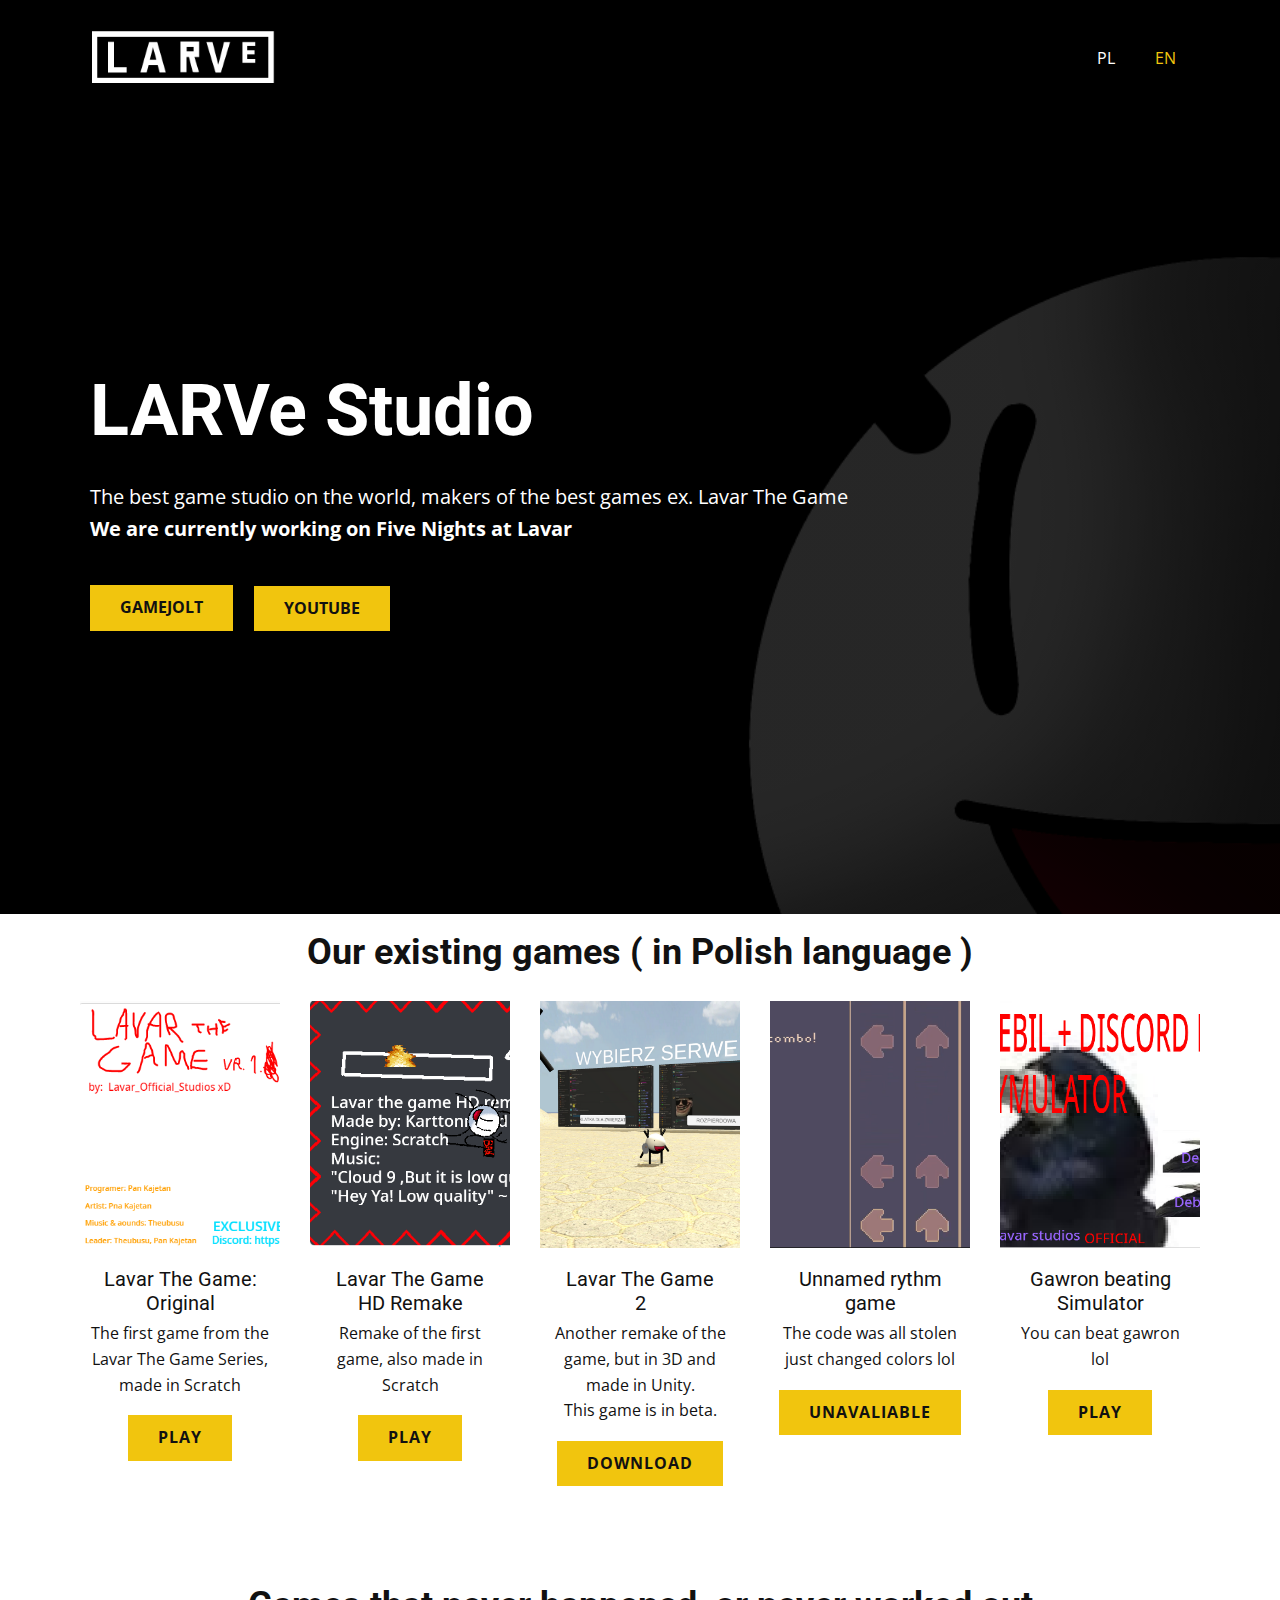
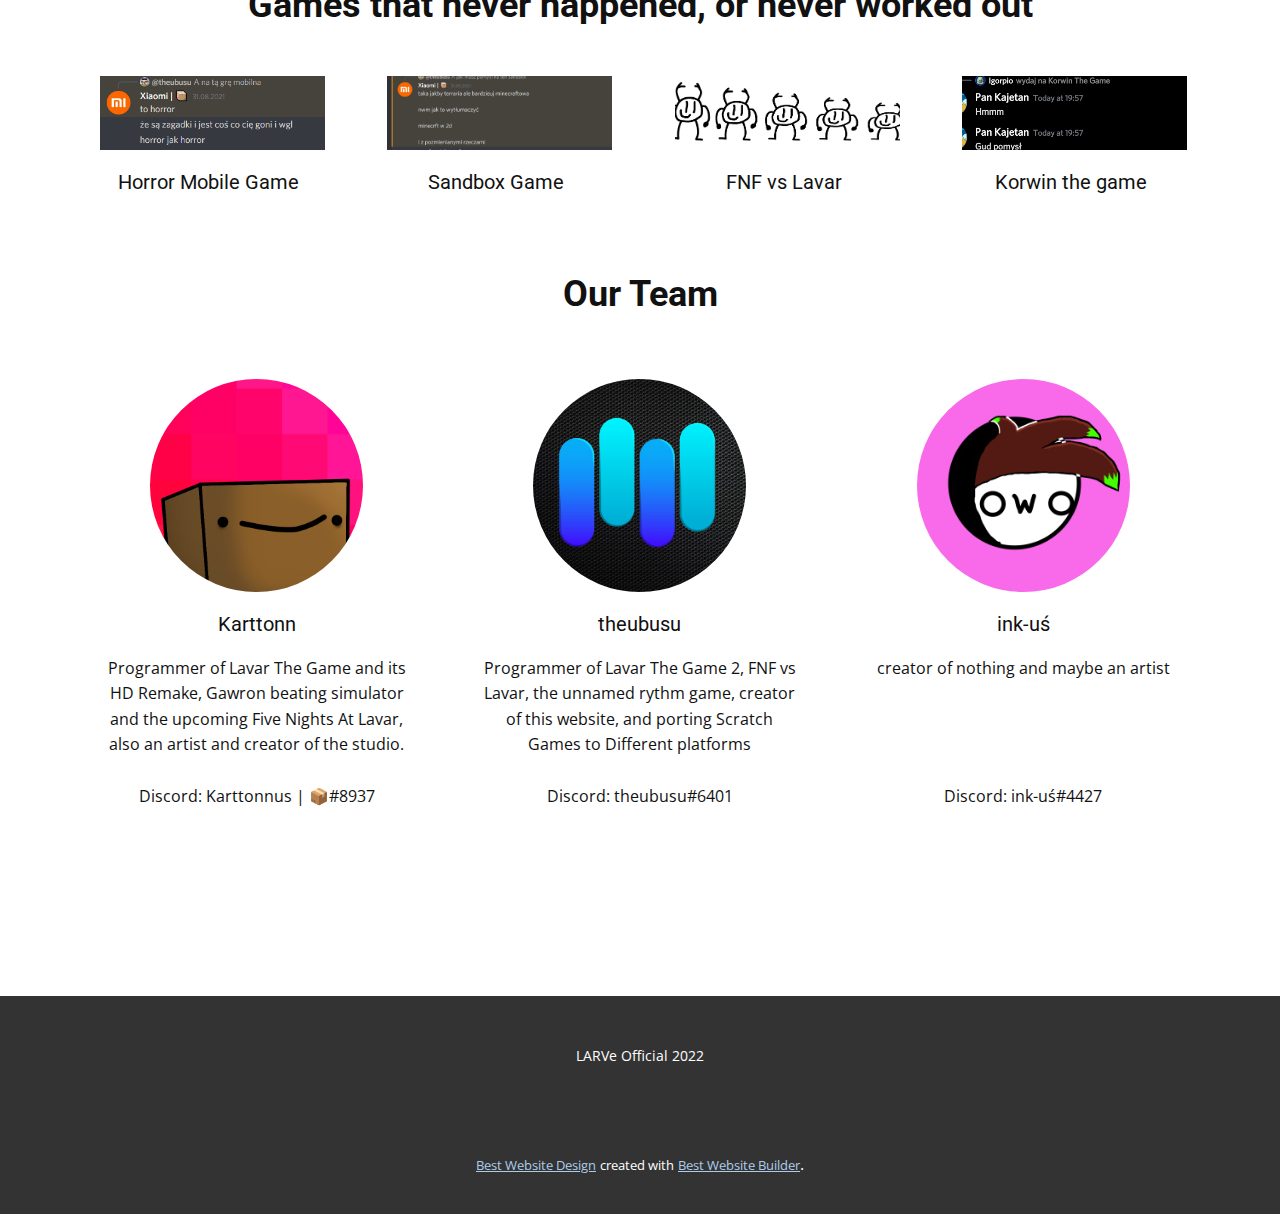
<file: en.html>
<!DOCTYPE html>
<html style="font-size: 16px;" lang="pl-PL"><head>
    <meta name="viewport" content="width=device-width, initial-scale=1.0">
    <meta charset="utf-8">
    <meta name="keywords" content="LARVe Studio, Nasze Istniejące Gry, Gry które nigdy nie powstały, albo nie wyszły, Nasz zespół">
    <meta name="description" content="Best game studio ever">
    <meta name="page_type" content="np-template-header-footer-from-plugin">
    <title>LARVe Studio</title>
    <link rel="stylesheet" href="nicepage.css" media="screen">
<link rel="stylesheet" href="en.css" media="screen">
    <script class="u-script" type="text/javascript" src="jquery.js" defer=""></script>
    <script class="u-script" type="text/javascript" src="nicepage.js" defer=""></script>
    <meta name="generator" content="Nicepage 4.3.3, nicepage.com">
    <meta property="og:title" content="LARVe Game Studio">
    <meta property="og:description" content="We make great games">
    <meta property="og:image" content="images/unknown1.png">
    <link rel="canonical" href="LARVe Studio">
    <link rel="icon" href="images/favicon.png">
    <link id="u-theme-google-font" rel="stylesheet" href="https://fonts.googleapis.com/css?family=Roboto:100,100i,300,300i,400,400i,500,500i,700,700i,900,900i|Open+Sans:300,300i,400,400i,600,600i,700,700i,800,800i">
    
    
    
    
    
    <script type="application/ld+json">{
		"@context": "http://schema.org",
		"@type": "Organization",
		"name": "Site1",
		"url": "LARVe Studio",
		"logo": "images/larve_black_bg_logo.png"
}</script>
    <meta name="theme-color" content="#478ac9">
    <meta property="og:url" content="LARVe Studio">
    <meta property="og:type" content="website">
  </head>
  <body class="u-body"><header class="u-black u-clearfix u-header u-header" id="sec-a657"><div class="u-clearfix u-sheet u-sheet-1">
        <a href="pl.html" data-page-id="33443701" class="u-image u-logo u-image-1" data-image-width="1000" data-image-height="274" title="LARVe">
          <img src="images/larve_black_bg_logo.png" class="u-logo-image u-logo-image-1">
        </a>
        <nav class="u-menu u-menu-dropdown u-offcanvas u-menu-1">
          <div class="menu-collapse" style="font-size: 1rem; letter-spacing: 0px;">
            <a class="u-button-style u-custom-left-right-menu-spacing u-custom-padding-bottom u-custom-text-active-color u-custom-top-bottom-menu-spacing u-nav-link u-text-active-palette-1-base u-text-hover-palette-2-base" href="#">
              <svg class="u-svg-link" viewBox="0 0 24 24"><use xmlns:xlink="http://www.w3.org/1999/xlink" xlink:href="#menu-hamburger"></use></svg>
              <svg class="u-svg-content" version="1.1" id="menu-hamburger" viewBox="0 0 16 16" x="0px" y="0px" xmlns:xlink="http://www.w3.org/1999/xlink" xmlns="http://www.w3.org/2000/svg"><g><rect y="1" width="16" height="2"></rect><rect y="7" width="16" height="2"></rect><rect y="13" width="16" height="2"></rect>
</g></svg>
            </a>
          </div>
          <div class="u-custom-menu u-nav-container">
            <ul class="u-nav u-unstyled u-nav-1"><li class="u-nav-item"><a class="u-button-style u-nav-link u-text-active-palette-3-base u-text-hover-palette-2-base" href="pl.html" style="padding: 10px 20px;">PL</a>
</li><li class="u-nav-item"><a class="u-button-style u-nav-link u-text-active-palette-3-base u-text-hover-palette-2-base" href="en.html" style="padding: 10px 20px;">EN</a>
</li></ul>
          </div>
          <div class="u-custom-menu u-nav-container-collapse">
            <div class="u-black u-container-style u-inner-container-layout u-opacity u-opacity-95 u-sidenav">
              <div class="u-inner-container-layout u-sidenav-overflow">
                <div class="u-menu-close"></div>
                <ul class="u-align-center u-nav u-popupmenu-items u-unstyled u-nav-2"><li class="u-nav-item"><a class="u-button-style u-nav-link" href="pl.html" style="padding: 10px 20px;">PL</a>
</li><li class="u-nav-item"><a class="u-button-style u-nav-link" href="en.html" style="padding: 10px 20px;">EN</a>
</li></ul>
              </div>
            </div>
            <div class="u-black u-menu-overlay u-opacity u-opacity-70"></div>
          </div>
        </nav>
      </div></header>
    <section class="u-align-left u-clearfix u-image u-shading u-section-1" src="" data-image-width="956" data-image-height="587" id="sec-c14a">
      <div class="u-clearfix u-sheet u-sheet-1">
        <h1 class="u-text u-text-default u-title u-text-1">LARVe Studio</h1>
        <p class="u-large-text u-text u-text-variant u-text-2">The best game studio on the world, makers of the best games ex. Lavar The Game<br>
          <span style="font-weight: 700;">We are currently working on Five Nights at Lavar</span>
        </p>
        <a href="https://gamejolt.com/@LARVeOfficial" class="u-border-none u-btn u-button-style u-palette-3-base u-btn-1">GAMEJOLT</a>
        <a href="https://www.youtube.com/channel/UCFvoLEFr9QiUbcWsLdxI6VA" class="u-border-none u-btn u-button-style u-palette-3-base u-btn-2">YOUTUBE</a>
      </div>
    </section>
    <section class="u-align-center u-clearfix u-section-2" id="sec-36a6">
      <div class="u-clearfix u-sheet u-sheet-1">
        <h1 class="u-text u-title u-text-1">Our existing games ( in Polish language )</h1>
        <div class="u-expanded-width u-list u-list-1">
          <div class="u-repeater u-repeater-1">
            <div class="u-container-style u-list-item u-repeater-item">
              <div class="u-container-layout u-similar-container u-container-layout-1">
                <img alt="" class="u-image u-image-default u-image-1" data-image-width="482" data-image-height="363" src="images/a.png">
                <h5 class="u-align-center u-text u-text-2">Lavar The Game: Original</h5>
                <p class="u-align-center u-text u-text-3">The first game from the Lavar The Game Series, made in Scratch</p>
                <a href="https://scratch.mit.edu/projects/538549967/" class="u-border-none u-btn u-button-style u-hover-palette-2-base u-palette-3-base u-btn-1">PLAY</a>
              </div>
            </div>
            <div class="u-container-style u-list-item u-repeater-item">
              <div class="u-container-layout u-similar-container u-container-layout-2">
                <img alt="" class="u-image u-image-default u-image-2" data-image-width="482" data-image-height="363" src="images/b.png">
                <h5 class="u-align-center u-text u-text-4">Lavar The Game HD Remake</h5>
                <p class="u-align-center u-text u-text-5">Remake of the first game, also made in Scratch</p>
                <a href="https://scratch.mit.edu/projects/577322766/" class="u-border-none u-btn u-button-style u-hover-palette-2-base u-palette-3-base u-btn-2">PLAY</a>
              </div>
            </div>
            <div class="u-align-center u-container-style u-list-item u-repeater-item">
              <div class="u-container-layout u-similar-container u-container-layout-3">
                <img alt="" class="u-image u-image-default u-image-3" data-image-width="1600" data-image-height="900" src="images/c.png">
                <h5 class="u-align-center u-text u-text-6">Lavar The Game 2</h5>
                <p class="u-align-center u-text u-text-7">Another remake of the game, but in 3D and made in Unity.<br>This game is in beta.
                </p>
                <a href="https://cdn.discordapp.com/attachments/680414102337618029/878241525258125322/wersja_6.zip" class="u-border-none u-btn u-button-style u-hover-palette-2-base u-palette-3-base u-btn-3">DOWNLOAD</a>
              </div>
            </div>
            <div class="u-align-center u-container-style u-list-item u-repeater-item">
              <div class="u-container-layout u-similar-container u-container-layout-4">
                <img alt="" class="u-image u-image-default u-image-4" data-image-width="917" data-image-height="718" src="images/d.png">
                <h5 class="u-align-center u-text u-text-8">Unnamed rythm game</h5>
                <p class="u-align-center u-text u-text-9">The code was all stolen just changed colors lol</p>
                <a href="https://www.youtube.com/watch?v=dQw4w9WgXcQ" class="u-border-none u-btn u-button-style u-hover-palette-2-base u-palette-3-base u-btn-4">UNAVALIABLE</a>
              </div>
            </div>
            <div class="u-align-center u-container-style u-list-item u-repeater-item">
              <div class="u-container-layout u-similar-container u-container-layout-5">
                <img alt="" class="u-image u-image-default u-image-5" data-image-width="485" data-image-height="357" src="images/r.png">
                <h5 class="u-align-center u-text u-text-10">Gawron beating Simulator</h5>
                <p class="u-align-center u-text u-text-11">You can beat gawron lol</p>
                <a href="https://scratch.mit.edu/projects/620098681/" class="u-border-none u-btn u-button-style u-hover-palette-2-base u-palette-3-base u-btn-5">PLAY</a>
              </div>
            </div>
          </div>
        </div>
      </div>
    </section>
    <section class="u-align-center u-clearfix u-section-3" id="sec-5ae5">
      <div class="u-clearfix u-sheet u-sheet-1">
        <h1 class="u-text u-text-default u-title u-text-1">Games that never happened, or never worked out</h1>
        <div class="u-expanded-width u-list u-list-1">
          <div class="u-repeater u-repeater-1">
            <div class="u-align-center u-container-style u-list-item u-repeater-item u-list-item-1">
              <div class="u-container-layout u-similar-container u-valign-top u-container-layout-1">
                <img alt="" class="u-image u-image-default u-image-1" data-image-width="381" data-image-height="125" src="images/allaa.png">
                <h5 class="u-text u-text-2">Horror Mobile Game</h5>
              </div>
            </div>
            <div class="u-align-center u-container-style u-list-item u-repeater-item u-list-item-2">
              <div class="u-container-layout u-similar-container u-valign-top u-container-layout-2">
                <img alt="" class="u-image u-image-default u-image-2" data-image-width="614" data-image-height="250" src="images/horro.png">
                <h5 class="u-text u-text-3">Sandbox Game</h5>
              </div>
            </div>
            <div class="u-align-center u-container-style u-list-item u-repeater-item u-list-item-3">
              <div class="u-container-layout u-similar-container u-valign-top u-container-layout-3">
                <img alt="" class="u-image u-image-default u-image-3" data-image-width="1332" data-image-height="390" src="images/unknffown.png">
                <h5 class="u-text u-text-4">FNF vs Lavar</h5>
              </div>
            </div>
            <div class="u-align-center u-container-style u-list-item u-repeater-item u-list-item-4">
              <div class="u-container-layout u-similar-container u-valign-top u-container-layout-4">
                <img alt="" class="u-image u-image-default u-image-4" data-image-width="1080" data-image-height="289" src="images/krowa.png">
                <h5 class="u-text u-text-5">Korwin the game</h5>
              </div>
            </div>
          </div>
        </div>
      </div>
    </section>
    <section class="u-align-center u-clearfix u-section-4" id="sec-157f">
      <div class="u-clearfix u-sheet u-sheet-1">
        <h1 class="u-text u-title u-text-1">Our Team</h1>
        <div class="u-expanded-width u-list u-list-1">
          <div class="u-repeater u-repeater-1">
            <div class="u-align-center u-container-style u-list-item u-repeater-item u-list-item-1">
              <div class="u-container-layout u-similar-container u-valign-top u-container-layout-1">
                <div alt="" class="u-image u-image-circle u-image-1" src="" data-image-width="600" data-image-height="600"></div>
                <h5 class="u-text u-text-2">Karttonn</h5>
                <p class="u-text u-text-3">Programmer of Lavar The Game and its HD Remake, Gawron beating simulator and the upcoming Five Nights At Lavar, also an artist and creator of the studio.<br>
                  <br>Discord: ​Karttonnus | 📦#8937
                </p>
              </div>
            </div>
            <div class="u-align-center u-container-style u-list-item u-repeater-item u-list-item-2">
              <div class="u-container-layout u-similar-container u-valign-top u-container-layout-2">
                <div alt="" class="u-image u-image-circle u-image-2" src="" data-image-width="600" data-image-height="600"></div>
                <h5 class="u-text u-text-4">theubusu</h5>
                <p class="u-text u-text-5">Programmer of Lavar The Game 2, FNF vs Lavar, the unnamed rythm game, creator of this website, and porting Scratch Games to Different platforms<br>
                  <br>Discord: theubusu#6401
                </p>
              </div>
            </div>
            <div class="u-align-center u-container-style u-list-item u-repeater-item u-list-item-3">
              <div class="u-container-layout u-similar-container u-valign-top u-container-layout-3">
                <div alt="" class="u-image u-image-circle u-image-3" src="" data-image-width="2000" data-image-height="2000"></div>
                <h5 class="u-text u-text-6">ink-uś</h5>
                <p class="u-text u-text-7"> creator of nothing and maybe an artist<br>
                  <br>
                  <br>
                  <br>
                  <br>Discord: ink-uś#4427
                </p>
              </div>
            </div>
          </div>
        </div>
      </div>
    </section>
    
    
    <footer class="u-align-center u-clearfix u-footer u-grey-80 u-footer" id="sec-67c5"><div class="u-clearfix u-sheet u-sheet-1">
        <p class="u-small-text u-text u-text-variant u-text-1">LARVe Official 2022</p>
      </div></footer>
    <section class="u-backlink u-clearfix u-grey-80">
      <a class="u-link" href="https://nicepage.com/website-design" target="_blank">
        <span>Best Website Design</span>
      </a>
      <p class="u-text">
        <span>created with</span>
      </p>
      <a class="u-link" href="https://nicepage.com/website-builder" target="_blank">
        <span>Best Website Builder</span>
      </a>. 
    </section>
  
</body></html>
</file>
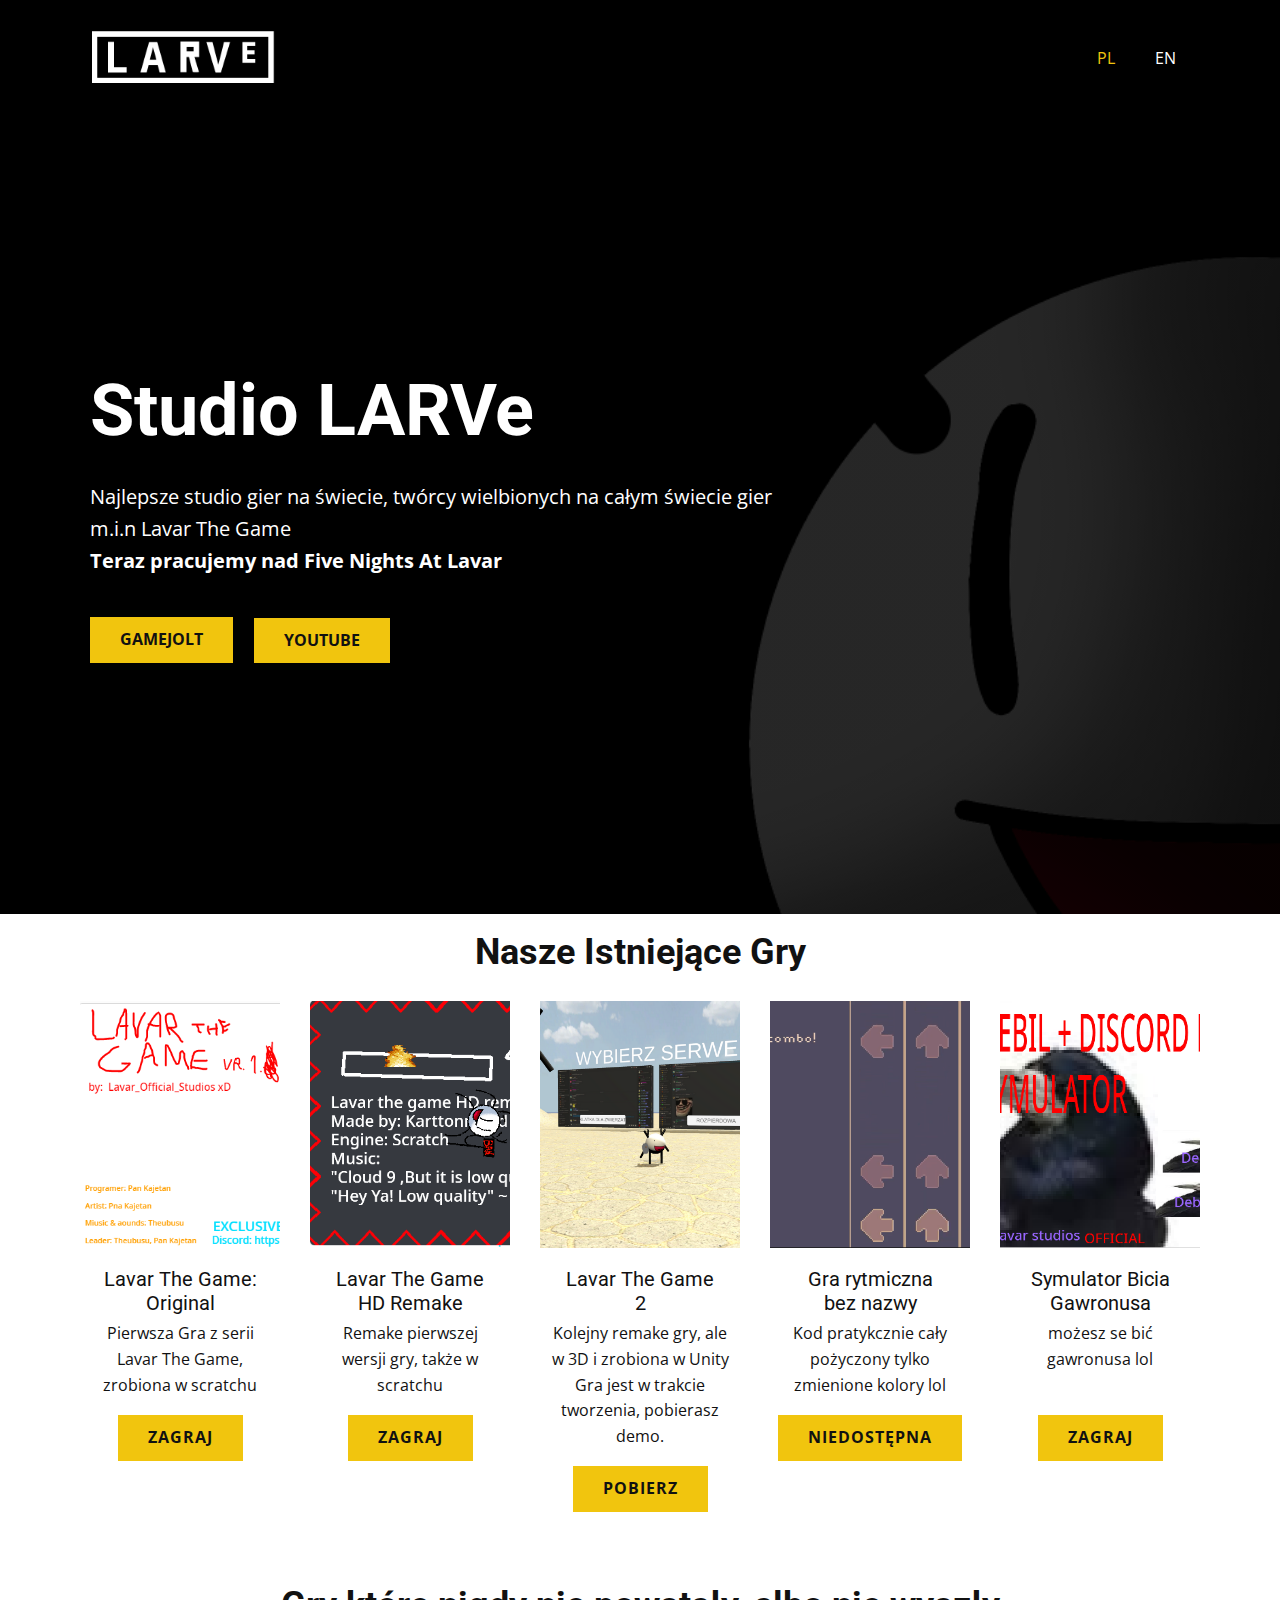
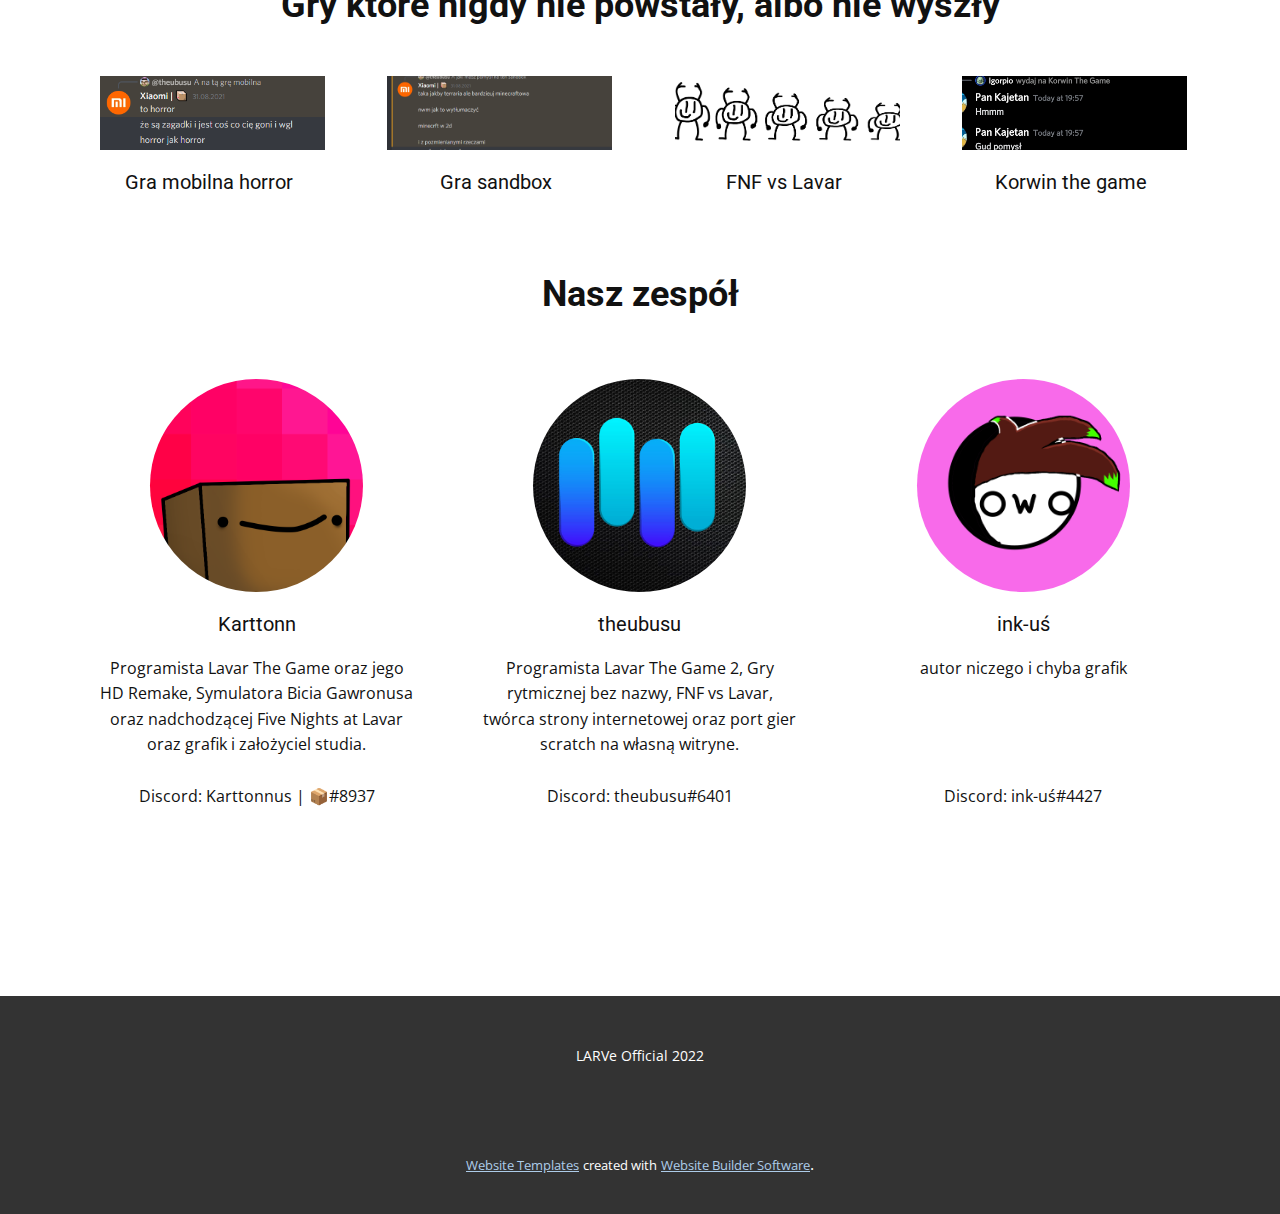
<file: pl.html>
<!DOCTYPE html>
<html style="font-size: 16px;" lang="pl-PL"><head>
    <meta name="viewport" content="width=device-width, initial-scale=1.0">
    <meta charset="utf-8">
    <meta name="keywords" content="LARVe Studio, Nasze Istniejące Gry, Gry które nigdy nie powstały, albo nie wyszły, Nasz zespół">
    <meta name="description" content="Najlpeszy zespół gier na świecie">
    <meta name="page_type" content="np-template-header-footer-from-plugin">
    <title>Studio LARVe</title>
    <link rel="stylesheet" href="nicepage.css" media="screen">
<link rel="stylesheet" href="pl.css" media="screen">
    <script class="u-script" type="text/javascript" src="jquery.js" defer=""></script>
    <script class="u-script" type="text/javascript" src="nicepage.js" defer=""></script>
    <meta name="generator" content="Nicepage 4.3.3, nicepage.com">
    <meta property="og:title" content="Studio Gier LARVe">
    <meta property="og:description" content="Robimy piękne gry">
    <meta property="og:image" content="images/unknown1.png">
    <link rel="canonical" href="Studio LARVe">
    <link rel="icon" href="images/favicon.png">
    <link id="u-theme-google-font" rel="stylesheet" href="https://fonts.googleapis.com/css?family=Roboto:100,100i,300,300i,400,400i,500,500i,700,700i,900,900i|Open+Sans:300,300i,400,400i,600,600i,700,700i,800,800i">
    
    
    
    
    
    <script type="application/ld+json">{
		"@context": "http://schema.org",
		"@type": "Organization",
		"name": "Site1",
		"url": "Studio LARVe",
		"logo": "images/larve_black_bg_logo.png"
}</script>
    <meta name="theme-color" content="#478ac9">
    <meta property="og:url" content="Studio LARVe">
    <meta property="og:type" content="website">
  </head>
  <body class="u-body"><header class="u-black u-clearfix u-header u-header" id="sec-a657"><div class="u-clearfix u-sheet u-sheet-1">
        <a href="pl.html" data-page-id="33443701" class="u-image u-logo u-image-1" data-image-width="1000" data-image-height="274" title="LARVe">
          <img src="images/larve_black_bg_logo.png" class="u-logo-image u-logo-image-1">
        </a>
        <nav class="u-menu u-menu-dropdown u-offcanvas u-menu-1">
          <div class="menu-collapse" style="font-size: 1rem; letter-spacing: 0px;">
            <a class="u-button-style u-custom-left-right-menu-spacing u-custom-padding-bottom u-custom-text-active-color u-custom-top-bottom-menu-spacing u-nav-link u-text-active-palette-1-base u-text-hover-palette-2-base" href="#">
              <svg class="u-svg-link" viewBox="0 0 24 24"><use xmlns:xlink="http://www.w3.org/1999/xlink" xlink:href="#menu-hamburger"></use></svg>
              <svg class="u-svg-content" version="1.1" id="menu-hamburger" viewBox="0 0 16 16" x="0px" y="0px" xmlns:xlink="http://www.w3.org/1999/xlink" xmlns="http://www.w3.org/2000/svg"><g><rect y="1" width="16" height="2"></rect><rect y="7" width="16" height="2"></rect><rect y="13" width="16" height="2"></rect>
</g></svg>
            </a>
          </div>
          <div class="u-custom-menu u-nav-container">
            <ul class="u-nav u-unstyled u-nav-1"><li class="u-nav-item"><a class="u-button-style u-nav-link u-text-active-palette-3-base u-text-hover-palette-2-base" href="pl.html" style="padding: 10px 20px;">PL</a>
</li><li class="u-nav-item"><a class="u-button-style u-nav-link u-text-active-palette-3-base u-text-hover-palette-2-base" href="en.html" style="padding: 10px 20px;">EN</a>
</li></ul>
          </div>
          <div class="u-custom-menu u-nav-container-collapse">
            <div class="u-black u-container-style u-inner-container-layout u-opacity u-opacity-95 u-sidenav">
              <div class="u-inner-container-layout u-sidenav-overflow">
                <div class="u-menu-close"></div>
                <ul class="u-align-center u-nav u-popupmenu-items u-unstyled u-nav-2"><li class="u-nav-item"><a class="u-button-style u-nav-link" href="pl.html" style="padding: 10px 20px;">PL</a>
</li><li class="u-nav-item"><a class="u-button-style u-nav-link" href="en.html" style="padding: 10px 20px;">EN</a>
</li></ul>
              </div>
            </div>
            <div class="u-black u-menu-overlay u-opacity u-opacity-70"></div>
          </div>
        </nav>
      </div></header>
    <section class="u-align-left u-clearfix u-image u-shading u-section-1" src="" data-image-width="956" data-image-height="587" id="sec-c14a">
      <div class="u-clearfix u-sheet u-sheet-1">
        <h1 class="u-text u-text-default u-title u-text-1">Studio LARVe</h1>
        <p class="u-large-text u-text u-text-variant u-text-2">Najlepsze studio gier na świecie, twórcy wielbionych na całym świecie gier<br>m.i.n Lavar The Game<br>
          <span style="font-weight: 700;">Teraz pracujemy nad Five Nights At Lavar</span>
        </p>
        <a href="https://gamejolt.com/@LARVeOfficial" class="u-border-none u-btn u-button-style u-palette-3-base u-btn-1">GAMEJOLT</a>
        <a href="https://www.youtube.com/channel/UCFvoLEFr9QiUbcWsLdxI6VA" class="u-border-none u-btn u-button-style u-palette-3-base u-btn-2">YOUTUBE</a>
      </div>
    </section>
    <section class="u-align-center u-clearfix u-section-2" id="sec-36a6">
      <div class="u-clearfix u-sheet u-sheet-1">
        <h1 class="u-text u-title u-text-1">Nasze Istniejące Gry</h1>
        <div class="u-expanded-width u-list u-list-1">
          <div class="u-repeater u-repeater-1">
            <div class="u-container-style u-list-item u-repeater-item">
              <div class="u-container-layout u-similar-container u-container-layout-1">
                <img alt="" class="u-image u-image-default u-image-1" data-image-width="482" data-image-height="363" src="images/a.png">
                <h5 class="u-align-center u-text u-text-2">Lavar The Game: Original</h5>
                <p class="u-align-center u-text u-text-3">Pierwsza Gra z serii Lavar The Game, zrobiona w scratchu</p>
                <a href="https://scratch.mit.edu/projects/538549967/" class="u-border-none u-btn u-button-style u-hover-palette-2-base u-palette-3-base u-btn-1">ZAGRAJ</a>
              </div>
            </div>
            <div class="u-container-style u-list-item u-repeater-item">
              <div class="u-container-layout u-similar-container u-container-layout-2">
                <img alt="" class="u-image u-image-default u-image-2" data-image-width="482" data-image-height="363" src="images/b.png">
                <h5 class="u-align-center u-text u-text-4">Lavar The Game HD Remake</h5>
                <p class="u-align-center u-text u-text-5">Remake pierwszej wersji gry, także w scratchu</p>
                <a href="https://scratch.mit.edu/projects/577322766/" class="u-border-none u-btn u-button-style u-hover-palette-2-base u-palette-3-base u-btn-2">ZAGRAJ</a>
              </div>
            </div>
            <div class="u-align-center u-container-style u-list-item u-repeater-item">
              <div class="u-container-layout u-similar-container u-container-layout-3">
                <img alt="" class="u-image u-image-default u-image-3" data-image-width="1600" data-image-height="900" src="images/c.png">
                <h5 class="u-align-center u-text u-text-6">Lavar The Game 2</h5>
                <p class="u-align-center u-text u-text-7">Kolejny remake gry, ale w 3D i zrobiona w Unity<br>Gra jest w trakcie tworzenia, pobierasz demo.
                </p>
                <a href="https://cdn.discordapp.com/attachments/680414102337618029/878241525258125322/wersja_6.zip" class="u-border-none u-btn u-button-style u-hover-palette-2-base u-palette-3-base u-btn-3">POBIERZ</a>
              </div>
            </div>
            <div class="u-align-center u-container-style u-list-item u-repeater-item">
              <div class="u-container-layout u-similar-container u-container-layout-4">
                <img alt="" class="u-image u-image-default u-image-4" data-image-width="917" data-image-height="718" src="images/d.png">
                <h5 class="u-align-center u-text u-text-8">Gra rytmiczna bez nazwy</h5>
                <p class="u-align-center u-text u-text-9">Kod pratykcznie cały pożyczony tylko zmienione kolory lol</p>
                <a href="https://www.youtube.com/watch?v=dQw4w9WgXcQ" class="u-border-none u-btn u-button-style u-hover-palette-2-base u-palette-3-base u-btn-4">NIEDOSTĘPNA</a>
              </div>
            </div>
            <div class="u-align-center u-container-style u-list-item u-repeater-item">
              <div class="u-container-layout u-similar-container u-container-layout-5">
                <img alt="" class="u-image u-image-default u-image-5" data-image-width="485" data-image-height="357" src="images/r.png">
                <h5 class="u-align-center u-text u-text-10">Symulator Bicia Gawronusa</h5>
                <p class="u-align-center u-text u-text-11">możesz se bić gawronusa lol<br>
                  <br>
                </p>
                <a href="https://scratch.mit.edu/projects/620098681/" class="u-border-none u-btn u-button-style u-hover-palette-2-base u-palette-3-base u-btn-5">ZAGRAJ</a>
              </div>
            </div>
          </div>
        </div>
      </div>
    </section>
    <section class="u-align-center u-clearfix u-section-3" id="sec-5ae5">
      <div class="u-clearfix u-sheet u-sheet-1">
        <h1 class="u-text u-text-default u-title u-text-1">Gry które nigdy nie powstały, albo nie wyszły</h1>
        <div class="u-expanded-width u-list u-list-1">
          <div class="u-repeater u-repeater-1">
            <div class="u-align-center u-container-style u-list-item u-repeater-item u-list-item-1">
              <div class="u-container-layout u-similar-container u-valign-top u-container-layout-1">
                <img alt="" class="u-image u-image-default u-image-1" data-image-width="381" data-image-height="125" src="images/allaa.png">
                <h5 class="u-text u-text-2">Gra mobilna horror</h5>
              </div>
            </div>
            <div class="u-align-center u-container-style u-list-item u-repeater-item u-list-item-2">
              <div class="u-container-layout u-similar-container u-valign-top u-container-layout-2">
                <img alt="" class="u-image u-image-default u-image-2" data-image-width="614" data-image-height="250" src="images/horro.png">
                <h5 class="u-text u-text-3">Gra sandbox</h5>
              </div>
            </div>
            <div class="u-align-center u-container-style u-list-item u-repeater-item u-list-item-3">
              <div class="u-container-layout u-similar-container u-valign-top u-container-layout-3">
                <img alt="" class="u-image u-image-default u-image-3" data-image-width="1332" data-image-height="390" src="images/unknffown.png">
                <h5 class="u-text u-text-4">FNF vs Lavar</h5>
              </div>
            </div>
            <div class="u-align-center u-container-style u-list-item u-repeater-item u-list-item-4">
              <div class="u-container-layout u-similar-container u-valign-top u-container-layout-4">
                <img alt="" class="u-image u-image-default u-image-4" data-image-width="1080" data-image-height="289" src="images/krowa.png">
                <h5 class="u-text u-text-5">Korwin the game</h5>
              </div>
            </div>
          </div>
        </div>
      </div>
    </section>
    <section class="u-align-center u-clearfix u-section-4" id="sec-157f">
      <div class="u-clearfix u-sheet u-sheet-1">
        <h1 class="u-text u-title u-text-1">Nasz zespół</h1>
        <div class="u-expanded-width u-list u-list-1">
          <div class="u-repeater u-repeater-1">
            <div class="u-align-center u-container-style u-list-item u-repeater-item u-list-item-1">
              <div class="u-container-layout u-similar-container u-valign-top u-container-layout-1">
                <div alt="" class="u-image u-image-circle u-image-1" src="" data-image-width="600" data-image-height="600"></div>
                <h5 class="u-text u-text-2">Karttonn</h5>
                <p class="u-text u-text-3">Programista Lavar The Game oraz jego HD Remake, Symulatora Bicia Gawronusa oraz nadchodzącej Five Nights at Lavar oraz grafik i założyciel studia.<br>
                  <br>Discord: ​Karttonnus | 📦#8937
                </p>
              </div>
            </div>
            <div class="u-align-center u-container-style u-list-item u-repeater-item u-list-item-2">
              <div class="u-container-layout u-similar-container u-valign-top u-container-layout-2">
                <div alt="" class="u-image u-image-circle u-image-2" src="" data-image-width="600" data-image-height="600"></div>
                <h5 class="u-text u-text-4">theubusu</h5>
                <p class="u-text u-text-5">Programista Lavar The Game 2, Gry rytmicznej bez nazwy, FNF vs Lavar, twórca strony internetowej oraz port gier scratch na własną witryne.<br>
                  <br>Discord: theubusu#6401
                </p>
              </div>
            </div>
            <div class="u-align-center u-container-style u-list-item u-repeater-item u-list-item-3">
              <div class="u-container-layout u-similar-container u-valign-top u-container-layout-3">
                <div alt="" class="u-image u-image-circle u-image-3" src="" data-image-width="2000" data-image-height="2000"></div>
                <h5 class="u-text u-text-6">ink-uś</h5>
                <p class="u-text u-text-7"> autor niczego i chyba grafik<br>
                  <br>
                  <br>
                  <br>
                  <br>Discord: ink-uś#4427
                </p>
              </div>
            </div>
          </div>
        </div>
      </div>
    </section>
    
    
    <footer class="u-align-center u-clearfix u-footer u-grey-80 u-footer" id="sec-67c5"><div class="u-clearfix u-sheet u-sheet-1">
        <p class="u-small-text u-text u-text-variant u-text-1">LARVe Official 2022</p>
      </div></footer>
    <section class="u-backlink u-clearfix u-grey-80">
      <a class="u-link" href="https://nicepage.com/website-templates" target="_blank">
        <span>Website Templates</span>
      </a>
      <p class="u-text">
        <span>created with</span>
      </p>
      <a class="u-link" href="" target="_blank">
        <span>Website Builder Software</span>
      </a>. 
    </section>
  
</body></html>
</file>
